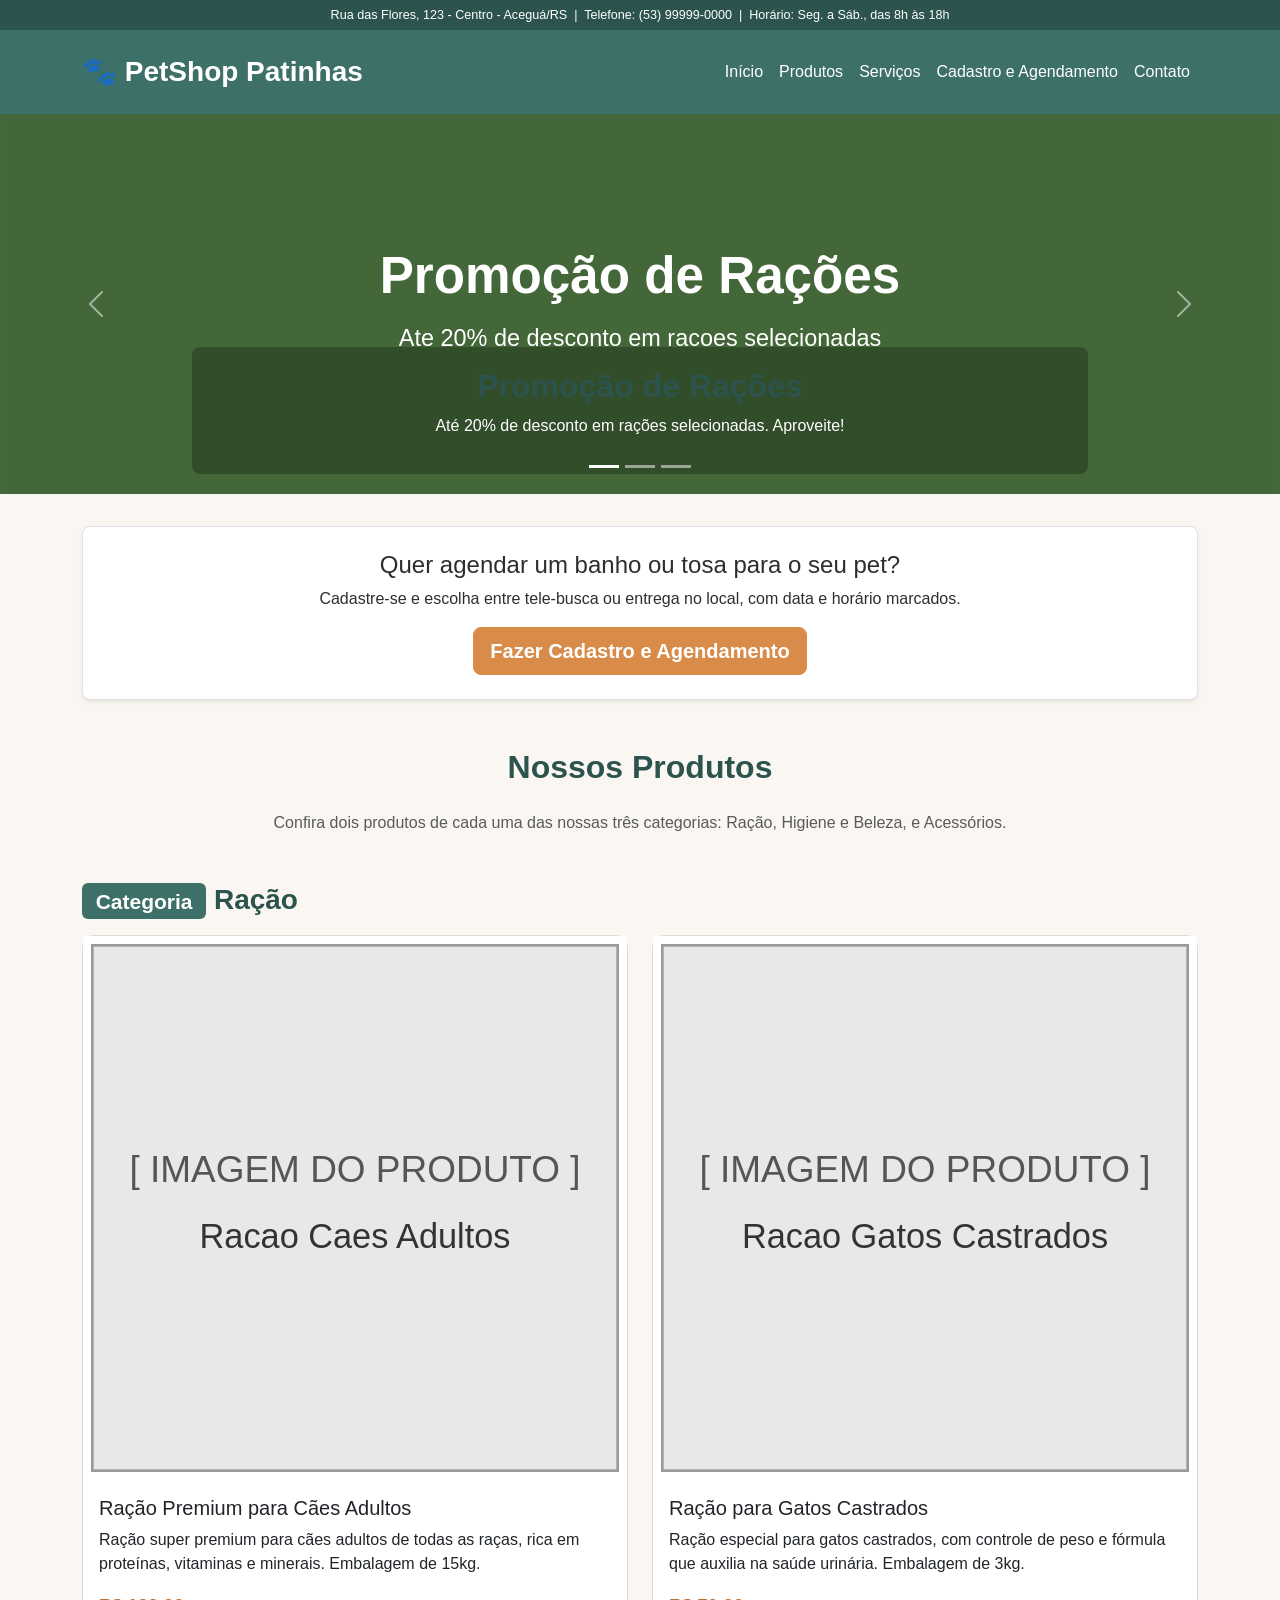
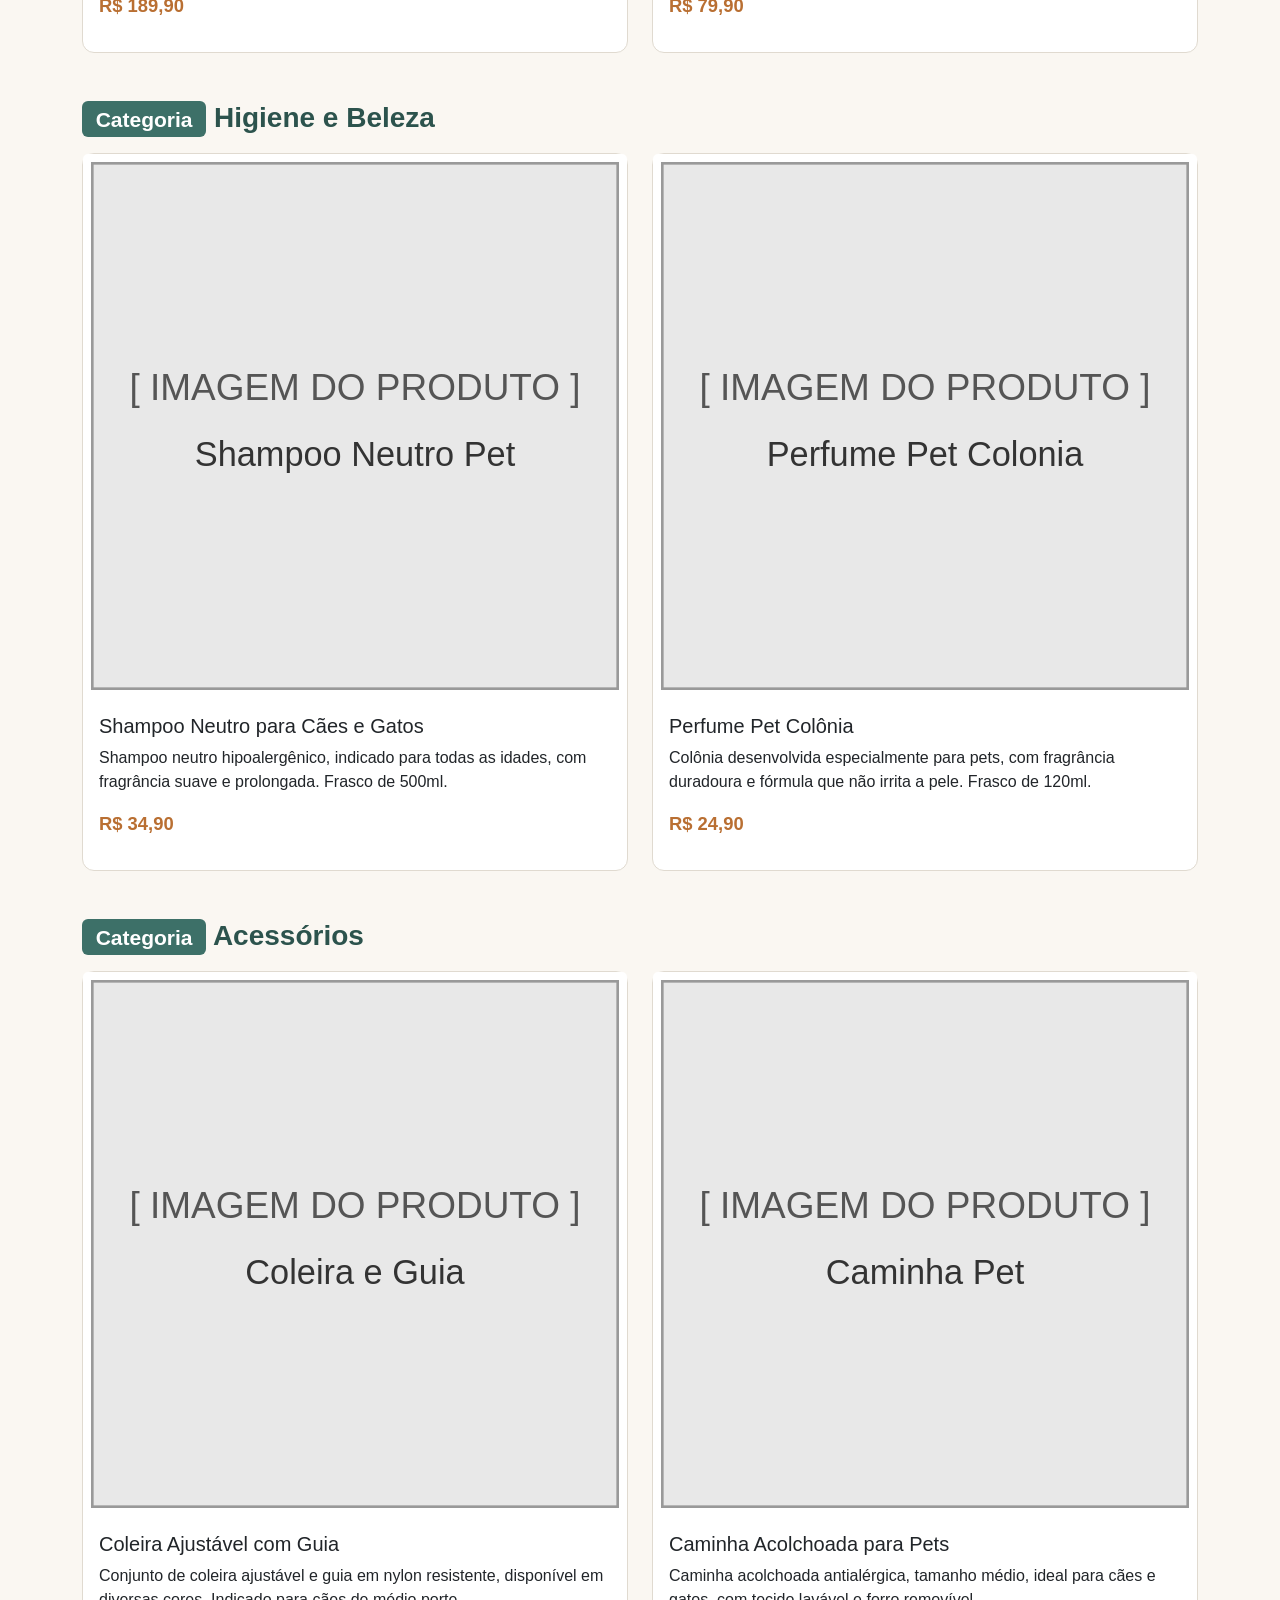
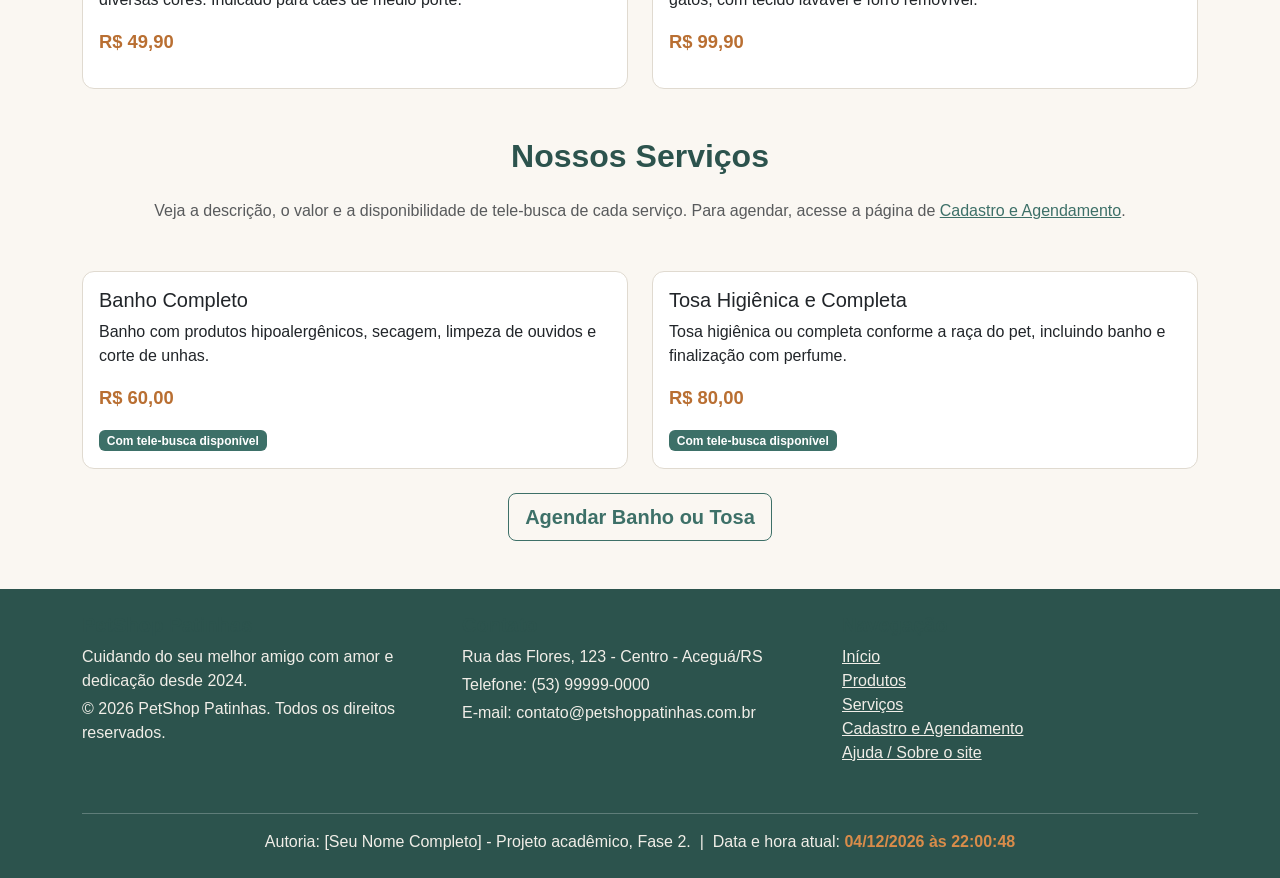
<file: index.html>
<!DOCTYPE html>
<html lang="pt-BR">
<head>
    <meta charset="UTF-8">
    <meta name="viewport" content="width=device-width, initial-scale=1.0">
    <title>PetShop Patinhas - Início</title>

    <!-- Descrição da página para mecanismos de busca e leitores de tela -->
    <meta name="description" content="PetShop Patinhas: produtos de ração, higiene e acessórios, além de serviços de banho e tosa para o seu pet.">

    <!-- Bootstrap 5 (CSS) via CDN: framework responsável pelo grid, pelo
         carrossel e pelos componentes visuais prontos (cartões, botões). -->
    <link href="https://cdnjs.cloudflare.com/ajax/libs/bootstrap/5.3.3/css/bootstrap.min.css" rel="stylesheet">

    <!-- Nosso CSS personalizado, carregado DEPOIS do Bootstrap para que
         nossas regras tenham prioridade e sobrescrevam o necessário. -->
    <link href="css/estilos.css" rel="stylesheet">
</head>
<body>

<!-- ======================================================================
     LINK DE ACESSIBILIDADE "PULAR PARA O CONTEÚDO"
     Permite que usuários de teclado/leitores de tela saltem direto para o
     conteúdo principal, sem precisar passar por todos os links do menu.
     ====================================================================== -->
<a class="visually-hidden-focusable" href="#conteudo-principal">Pular para o conteúdo principal</a>

<!-- ======================================================================
     CABEÇALHO (HEADER)
     ====================================================================== -->
<header>

    <!-- Faixa superior com informações institucionais do petshop -->
    <div class="faixa-institucional py-1 text-center">
        <small>
            Rua das Flores, 123 - Centro - Aceguá/RS &nbsp;|&nbsp;
            Telefone: (53) 99999-0000 &nbsp;|&nbsp;
            Horário: Seg. a Sáb., das 8h às 18h
        </small>
    </div>

    <!-- Menu de navegação principal, construído com o componente Navbar do
         Bootstrap. role="navigation" e aria-label reforçam a acessibilidade,
         identificando para leitores de tela qual é a função deste bloco. -->
    <nav class="navbar navbar-expand-lg navbar-petshop py-3" role="navigation" aria-label="Menu principal">
        <div class="container">
            <a class="navbar-brand fw-bold fs-3" href="index.html">🐾 PetShop Patinhas</a>

            <!-- Botão "sanduíche" que aparece em telas pequenas (celular) -->
            <button class="navbar-toggler" type="button" data-bs-toggle="collapse"
                    data-bs-target="#menuPrincipal" aria-controls="menuPrincipal"
                    aria-expanded="false" aria-label="Abrir/fechar menu de navegação">
                <span class="navbar-toggler-icon"></span>
            </button>

            <div class="collapse navbar-collapse" id="menuPrincipal">
                <ul class="navbar-nav ms-auto">
                    <li class="nav-item"><a class="nav-link" href="#conteudo-principal">Início</a></li>
                    <li class="nav-item"><a class="nav-link" href="#produtos">Produtos</a></li>
                    <li class="nav-item"><a class="nav-link" href="#servicos">Serviços</a></li>
                    <li class="nav-item"><a class="nav-link" href="agendamento.html">Cadastro e Agendamento</a></li>
                    <li class="nav-item"><a class="nav-link" href="#contato">Contato</a></li>
                </ul>
            </div>
        </div>
    </nav>
</header>


<!-- ======================================================================
     CONTEÚDO PRINCIPAL (BODY)
     ====================================================================== -->
<main id="conteudo-principal">

    <!-- ==================================================================
         CARROSSEL DE PROMOÇÕES (Bootstrap Carousel)
         Componente dinâmico exigido pela Fase 2: alterna automaticamente
         entre banners promocionais, com setas de navegação e indicadores.
         ================================================================== -->
    <div id="carrosselPromocoes" class="carousel slide" data-bs-ride="carousel" aria-label="Carrossel de promoções do petshop">

        <!-- Indicadores (bolinhas clicáveis na parte inferior do carrossel) -->
        <div class="carousel-indicators">
            <button type="button" data-bs-target="#carrosselPromocoes" data-bs-slide-to="0"
                    class="active" aria-current="true" aria-label="Slide 1: Promoção de rações"></button>
            <button type="button" data-bs-target="#carrosselPromocoes" data-bs-slide-to="1"
                    aria-label="Slide 2: Banho e tosa com tele-busca"></button>
            <button type="button" data-bs-target="#carrosselPromocoes" data-bs-slide-to="2"
                    aria-label="Slide 3: Novidades para o seu pet"></button>
        </div>

        <div class="carousel-inner">
            <div class="carousel-item active">
                <!-- alt descreve a imagem para quem usa leitor de tela (acessibilidade) -->
                <img src="images/banner-promo-racao.svg"
                     class="d-block w-100"
                     alt="Banner verde com o texto: Promoção de Rações, até 20% de desconto em rações selecionadas">
                <div class="carousel-caption d-none d-md-block">
                    <h2>Promoção de Rações</h2>
                    <p>Até 20% de desconto em rações selecionadas. Aproveite!</p>
                </div>
            </div>
            <div class="carousel-item">
                <img src="images/banner-banho-tosa.svg"
                     class="d-block w-100"
                     alt="Banner laranja com o texto: Banho e Tosa com Tele-busca, agende e não saia de casa">
                <div class="carousel-caption d-none d-md-block">
                    <h2>Banho e Tosa com Tele-busca</h2>
                    <p>Agende pelo nosso site e nós buscamos seu pet em casa.</p>
                </div>
            </div>
            <div class="carousel-item">
                <img src="images/banner-novidades.svg"
                     class="d-block w-100"
                     alt="Banner verde-escuro com o texto: Novidades para o seu Pet, confira os novos acessórios e brinquedos">
                <div class="carousel-caption d-none d-md-block">
                    <h2>Novidades para o seu Pet</h2>
                    <p>Confira os novos acessórios e brinquedos que chegaram.</p>
                </div>
            </div>
        </div>

        <!-- Setas de navegação manual (anterior/próximo) -->
        <button class="carousel-control-prev" type="button" data-bs-target="#carrosselPromocoes" data-bs-slide="prev">
            <span class="carousel-control-prev-icon" aria-hidden="true"></span>
            <span class="visually-hidden">Slide anterior</span>
        </button>
        <button class="carousel-control-next" type="button" data-bs-target="#carrosselPromocoes" data-bs-slide="next">
            <span class="carousel-control-next-icon" aria-hidden="true"></span>
            <span class="visually-hidden">Próximo slide</span>
        </button>
    </div>


    <div class="container">

        <!-- ==============================================================
             CHAMADA PARA O AGENDAMENTO
             ============================================================== -->
        <section class="text-center bg-white border rounded-3 p-4 my-4 shadow-sm">
            <h2 class="h4">Quer agendar um banho ou tosa para o seu pet?</h2>
            <p class="mb-3">Cadastre-se e escolha entre tele-busca ou entrega no local, com data e horário marcados.</p>
            <a href="agendamento.html" class="btn btn-petshop btn-lg">Fazer Cadastro e Agendamento</a>
        </section>

        <!-- ==============================================================
             SEÇÃO DE PRODUTOS
             ============================================================== -->
        <section id="produtos" class="my-5">
            <h2 class="text-center mb-4">Nossos Produtos</h2>
            <p class="text-center text-muted mb-5">
                Confira dois produtos de cada uma das nossas três categorias: Ração, Higiene e Beleza, e Acessórios.
            </p>

            <!-- ---------- Categoria 1: Ração ---------- -->
            <h3 class="mb-3"><span class="badge badge-categoria">Categoria</span> Ração</h3>
            <div class="row g-4 mb-5">

                <div class="col-12 col-md-6">
                    <div class="card cartao-produto">
                        <img src="images/racao-caes.svg" class="card-img-top"
                             alt="Pacote ilustrativo de Ração Premium para Cães Adultos, embalagem de 15 quilos">
                        <div class="card-body">
                            <h4 class="card-title h5">Ração Premium para Cães Adultos</h4>
                            <p class="card-text">Ração super premium para cães adultos de todas as raças, rica em proteínas, vitaminas e minerais. Embalagem de 15kg.</p>
                            <p class="preco-produto">R$ 189,90</p>
                        </div>
                    </div>
                </div>

                <div class="col-12 col-md-6">
                    <div class="card cartao-produto">
                        <img src="images/racao-gatos.svg" class="card-img-top"
                             alt="Pacote ilustrativo de Ração para Gatos Castrados, embalagem de 3 quilos">
                        <div class="card-body">
                            <h4 class="card-title h5">Ração para Gatos Castrados</h4>
                            <p class="card-text">Ração especial para gatos castrados, com controle de peso e fórmula que auxilia na saúde urinária. Embalagem de 3kg.</p>
                            <p class="preco-produto">R$ 79,90</p>
                        </div>
                    </div>
                </div>
            </div>

            <!-- ---------- Categoria 2: Higiene e Beleza ---------- -->
            <h3 class="mb-3"><span class="badge badge-categoria">Categoria</span> Higiene e Beleza</h3>
            <div class="row g-4 mb-5">

                <div class="col-12 col-md-6">
                    <div class="card cartao-produto">
                        <img src="images/shampoo-pet.svg" class="card-img-top"
                             alt="Frasco ilustrativo de Shampoo Neutro para Cães e Gatos, 500 mililitros">
                        <div class="card-body">
                            <h4 class="card-title h5">Shampoo Neutro para Cães e Gatos</h4>
                            <p class="card-text">Shampoo neutro hipoalergênico, indicado para todas as idades, com fragrância suave e prolongada. Frasco de 500ml.</p>
                            <p class="preco-produto">R$ 34,90</p>
                        </div>
                    </div>
                </div>

                <div class="col-12 col-md-6">
                    <div class="card cartao-produto">
                        <img src="images/perfume-pet.svg" class="card-img-top"
                             alt="Frasco ilustrativo de Perfume Pet Colônia, 120 mililitros">
                        <div class="card-body">
                            <h4 class="card-title h5">Perfume Pet Colônia</h4>
                            <p class="card-text">Colônia desenvolvida especialmente para pets, com fragrância duradoura e fórmula que não irrita a pele. Frasco de 120ml.</p>
                            <p class="preco-produto">R$ 24,90</p>
                        </div>
                    </div>
                </div>
            </div>

            <!-- ---------- Categoria 3: Acessórios ---------- -->
            <h3 class="mb-3"><span class="badge badge-categoria">Categoria</span> Acessórios</h3>
            <div class="row g-4 mb-5">

                <div class="col-12 col-md-6">
                    <div class="card cartao-produto">
                        <img src="images/coleira.svg" class="card-img-top"
                             alt="Ilustração de Coleira Ajustável com Guia em nylon">
                        <div class="card-body">
                            <h4 class="card-title h5">Coleira Ajustável com Guia</h4>
                            <p class="card-text">Conjunto de coleira ajustável e guia em nylon resistente, disponível em diversas cores. Indicado para cães de médio porte.</p>
                            <p class="preco-produto">R$ 49,90</p>
                        </div>
                    </div>
                </div>

                <div class="col-12 col-md-6">
                    <div class="card cartao-produto">
                        <img src="images/caminha-pet.svg" class="card-img-top"
                             alt="Ilustração de Caminha Acolchoada para Pets, tamanho médio">
                        <div class="card-body">
                            <h4 class="card-title h5">Caminha Acolchoada para Pets</h4>
                            <p class="card-text">Caminha acolchoada antialérgica, tamanho médio, ideal para cães e gatos, com tecido lavável e forro removível.</p>
                            <p class="preco-produto">R$ 99,90</p>
                        </div>
                    </div>
                </div>
            </div>
        </section>


        <!-- ==============================================================
             SEÇÃO DE SERVIÇOS
             ============================================================== -->
        <section id="servicos" class="my-5">
            <h2 class="text-center mb-4">Nossos Serviços</h2>
            <p class="text-center text-muted mb-5">
                Veja a descrição, o valor e a disponibilidade de tele-busca de cada serviço.
                Para agendar, acesse a página de <a href="agendamento.html">Cadastro e Agendamento</a>.
            </p>

            <div class="row g-4 mb-4">

                <div class="col-12 col-md-6">
                    <div class="card cartao-servico">
                        <div class="card-body">
                            <h4 class="card-title h5">Banho Completo</h4>
                            <p class="card-text">Banho com produtos hipoalergênicos, secagem, limpeza de ouvidos e corte de unhas.</p>
                            <p class="preco-produto">R$ 60,00</p>
                            <span class="badge badge-telebusca-sim">Com tele-busca disponível</span>
                        </div>
                    </div>
                </div>

                <div class="col-12 col-md-6">
                    <div class="card cartao-servico">
                        <div class="card-body">
                            <h4 class="card-title h5">Tosa Higiênica e Completa</h4>
                            <p class="card-text">Tosa higiênica ou completa conforme a raça do pet, incluindo banho e finalização com perfume.</p>
                            <p class="preco-produto">R$ 80,00</p>
                            <span class="badge badge-telebusca-sim">Com tele-busca disponível</span>
                        </div>
                    </div>
                </div>
            </div>

            <div class="text-center">
                <a href="agendamento.html" class="btn btn-petshop-outline btn-lg" role="button">
                    Agendar Banho ou Tosa
                </a>
            </div>
        </section>

    </div>
</main>


<!-- ======================================================================
     RODAPÉ (FOOTER)
     ====================================================================== -->
<footer class="rodape-petshop py-4 mt-5" id="contato">
    <div class="container">
        <div class="row">

            <div class="col-12 col-md-4 mb-3">
                <h5>PetShop Patinhas</h5>
                <p class="mb-1">Cuidando do seu melhor amigo com amor e dedicação desde 2024.</p>
                <p class="mb-0">&copy; 2026 PetShop Patinhas. Todos os direitos reservados.</p>
            </div>

            <div class="col-12 col-md-4 mb-3">
                <h5>Contato</h5>
                <p class="mb-1">Rua das Flores, 123 - Centro - Aceguá/RS</p>
                <p class="mb-1">Telefone: (53) 99999-0000</p>
                <p class="mb-1">E-mail: contato@petshoppatinhas.com.br</p>
            </div>

            <div class="col-12 col-md-4 mb-3">
                <h5>Navegação</h5>
                <ul class="list-unstyled">
                    <li><a href="index.html">Início</a></li>
                    <li><a href="#produtos">Produtos</a></li>
                    <li><a href="#servicos">Serviços</a></li>
                    <li><a href="agendamento.html">Cadastro e Agendamento</a></li>
                    <li><a href="ajuda.html">Ajuda / Sobre o site</a></li>
                </ul>
            </div>
        </div>

        <hr class="border-light">

        <!-- Relógio/data atual, atualizado em tempo real via JavaScript
             (função temporal exigida pela Fase 2). -->
        <p class="text-center mb-0">
            Autoria: [Seu Nome Completo] - Projeto acadêmico, Fase 2. &nbsp;|&nbsp;
            Data e hora atual: <span id="relogioAtual" aria-live="polite">--/--/---- --:--:--</span>
        </p>
    </div>
</footer>


<!-- Botão flutuante "Voltar ao topo" (interatividade em JavaScript) -->
<button id="botaoVoltarTopo" class="btn btn-petshop position-fixed bottom-0 end-0 m-4"
        style="display:none; z-index:1000;" aria-label="Voltar ao topo da página">
    ↑ Topo
</button>


<!-- Bootstrap 5 (JS) via CDN: necessário para o carrossel e o menu colapsável funcionarem -->
<script src="https://cdnjs.cloudflare.com/ajax/libs/bootstrap/5.3.3/js/bootstrap.bundle.min.js"></script>

<!-- Nosso JavaScript personalizado (relógio, botão de topo, etc.) -->
<script src="js/script.js"></script>

</body>
</html>
</file>
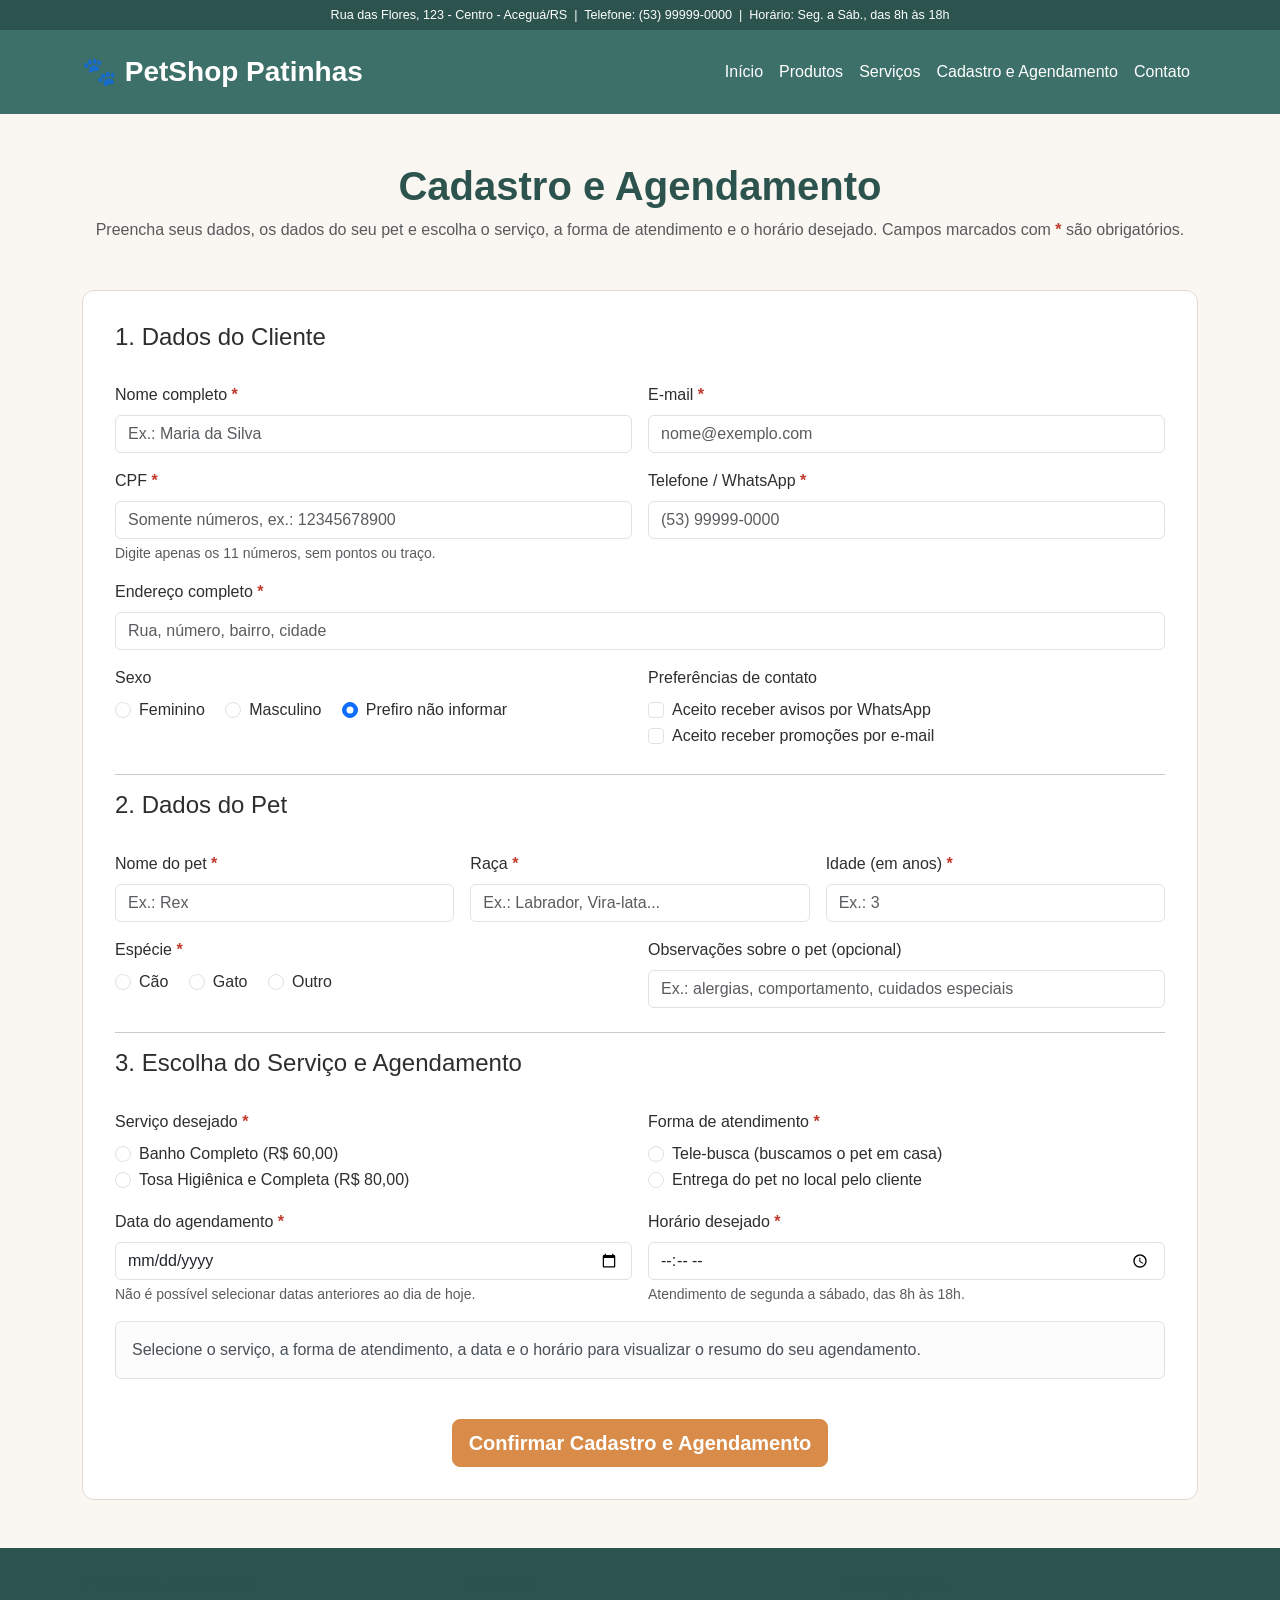
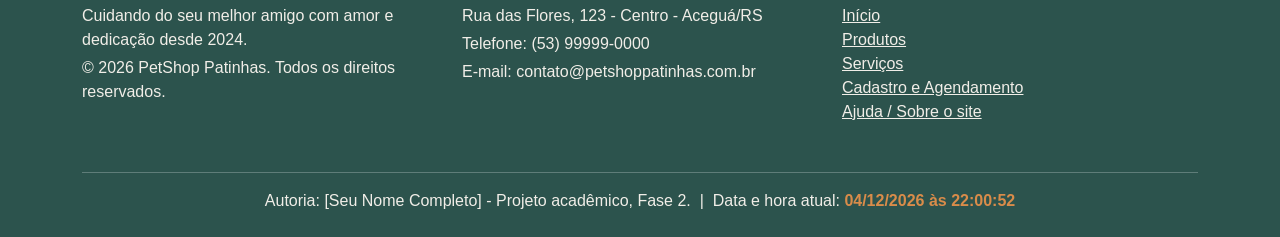
<file: agendamento.html>
<!DOCTYPE html>
<html lang="pt-BR">
<head>
    <meta charset="UTF-8">
    <meta name="viewport" content="width=device-width, initial-scale=1.0">
    <title>PetShop Patinhas - Cadastro e Agendamento</title>
    <meta name="description" content="Cadastre-se e agende um banho ou tosa para o seu pet, com tele-busca ou entrega no local.">

    <link href="https://cdnjs.cloudflare.com/ajax/libs/bootstrap/5.3.3/css/bootstrap.min.css" rel="stylesheet">
    <link href="css/estilos.css" rel="stylesheet">
</head>
<body>

<a class="visually-hidden-focusable" href="#conteudo-principal">Pular para o conteúdo principal</a>

<!-- ======================================================================
     CABEÇALHO (HEADER) - igual ao da página inicial, para manter
     consistência de navegação em todas as páginas do site.
     ====================================================================== -->
<header>
    <div class="faixa-institucional py-1 text-center">
        <small>
            Rua das Flores, 123 - Centro - Aceguá/RS &nbsp;|&nbsp;
            Telefone: (53) 99999-0000 &nbsp;|&nbsp;
            Horário: Seg. a Sáb., das 8h às 18h
        </small>
    </div>

    <nav class="navbar navbar-expand-lg navbar-petshop py-3" role="navigation" aria-label="Menu principal">
        <div class="container">
            <a class="navbar-brand fw-bold fs-3" href="index.html">🐾 PetShop Patinhas</a>

            <button class="navbar-toggler" type="button" data-bs-toggle="collapse"
                    data-bs-target="#menuPrincipal" aria-controls="menuPrincipal"
                    aria-expanded="false" aria-label="Abrir/fechar menu de navegação">
                <span class="navbar-toggler-icon"></span>
            </button>

            <div class="collapse navbar-collapse" id="menuPrincipal">
                <ul class="navbar-nav ms-auto">
                    <li class="nav-item"><a class="nav-link" href="index.html">Início</a></li>
                    <li class="nav-item"><a class="nav-link" href="index.html#produtos">Produtos</a></li>
                    <li class="nav-item"><a class="nav-link" href="index.html#servicos">Serviços</a></li>
                    <li class="nav-item"><a class="nav-link active" aria-current="page" href="agendamento.html">Cadastro e Agendamento</a></li>
                    <li class="nav-item"><a class="nav-link" href="index.html#contato">Contato</a></li>
                </ul>
            </div>
        </div>
    </nav>
</header>


<!-- ======================================================================
     CONTEÚDO PRINCIPAL
     ====================================================================== -->
<main id="conteudo-principal" class="container my-5">

    <h1 class="text-center mb-2">Cadastro e Agendamento</h1>
    <p class="text-center text-muted mb-5">
        Preencha seus dados, os dados do seu pet e escolha o serviço, a forma de atendimento e o horário desejado.
        Campos marcados com <span class="campo-obrigatorio">*</span> são obrigatórios.
    </p>

    <form id="formularioCadastro" class="cartao-formulario" novalidate>

        <!-- ==================================================================
             BLOCO 1: DADOS DO CLIENTE
             ================================================================== -->
        <fieldset class="mb-4">
            <legend class="h4 mb-3">1. Dados do Cliente</legend>

            <div class="row g-3">

                <!-- Campo de texto simples, obrigatório -->
                <div class="col-12 col-md-6">
                    <label for="nomeCliente" class="form-label">Nome completo <span class="campo-obrigatorio">*</span></label>
                    <input type="text" class="form-control" id="nomeCliente" name="nomeCliente"
                           placeholder="Ex.: Maria da Silva" required>
                </div>

                <!-- Campo type="email", com validação automática de formato -->
                <div class="col-12 col-md-6">
                    <label for="emailCliente" class="form-label">E-mail <span class="campo-obrigatorio">*</span></label>
                    <input type="email" class="form-control" id="emailCliente" name="emailCliente"
                           placeholder="nome@exemplo.com" required>
                </div>

                <!-- Campo com "pattern": exige exatamente 11 dígitos numéricos (CPF sem pontuação) -->
                <div class="col-12 col-md-6">
                    <label for="cpfCliente" class="form-label">CPF <span class="campo-obrigatorio">*</span></label>
                    <input type="text" class="form-control" id="cpfCliente" name="cpfCliente"
                           placeholder="Somente números, ex.: 12345678900"
                           pattern="[0-9]{11}" maxlength="11" inputmode="numeric"
                           title="Digite os 11 números do CPF, sem pontos ou traço" required>
                    <div class="form-text">Digite apenas os 11 números, sem pontos ou traço.</div>
                </div>

                <!-- Campo de telefone com type="tel" -->
                <div class="col-12 col-md-6">
                    <label for="telefoneCliente" class="form-label">Telefone / WhatsApp <span class="campo-obrigatorio">*</span></label>
                    <input type="tel" class="form-control" id="telefoneCliente" name="telefoneCliente"
                           placeholder="(53) 99999-0000" required>
                </div>

                <!-- Campo de endereço, ocupando a linha inteira -->
                <div class="col-12">
                    <label for="enderecoCliente" class="form-label">Endereço completo <span class="campo-obrigatorio">*</span></label>
                    <input type="text" class="form-control" id="enderecoCliente" name="enderecoCliente"
                           placeholder="Rua, número, bairro, cidade" required>
                </div>

                <!-- Sexo: grupo de radio buttons -->
                <div class="col-12 col-md-6">
                    <span class="form-label d-block">Sexo</span>

                    <div class="form-check form-check-inline">
                        <input class="form-check-input" type="radio" name="sexoCliente" id="sexoFeminino" value="Feminino">
                        <label class="form-check-label" for="sexoFeminino">Feminino</label>
                    </div>

                    <div class="form-check form-check-inline">
                        <input class="form-check-input" type="radio" name="sexoCliente" id="sexoMasculino" value="Masculino">
                        <label class="form-check-label" for="sexoMasculino">Masculino</label>
                    </div>

                    <div class="form-check form-check-inline">
                        <input class="form-check-input" type="radio" name="sexoCliente" id="sexoNaoInformar" value="Prefiro não informar" checked>
                        <label class="form-check-label" for="sexoNaoInformar">Prefiro não informar</label>
                    </div>
                </div>

                <!-- Checkbox de aceite de comunicação (campo opcional) -->
                <div class="col-12 col-md-6">
                    <span class="form-label d-block">Preferências de contato</span>
                    <div class="form-check">
                        <input class="form-check-input" type="checkbox" id="aceitaWhatsapp" name="aceitaWhatsapp" value="sim">
                        <label class="form-check-label" for="aceitaWhatsapp">Aceito receber avisos por WhatsApp</label>
                    </div>
                    <div class="form-check">
                        <input class="form-check-input" type="checkbox" id="aceitaEmailPromo" name="aceitaEmailPromo" value="sim">
                        <label class="form-check-label" for="aceitaEmailPromo">Aceito receber promoções por e-mail</label>
                    </div>
                </div>

            </div>
        </fieldset>

        <hr>

        <!-- ==================================================================
             BLOCO 2: DADOS DO PET
             ================================================================== -->
        <fieldset class="mb-4">
            <legend class="h4 mb-3">2. Dados do Pet</legend>

            <div class="row g-3">

                <div class="col-12 col-md-4">
                    <label for="nomePet" class="form-label">Nome do pet <span class="campo-obrigatorio">*</span></label>
                    <input type="text" class="form-control" id="nomePet" name="nomePet"
                           placeholder="Ex.: Rex" required>
                </div>

                <div class="col-12 col-md-4">
                    <label for="racaPet" class="form-label">Raça <span class="campo-obrigatorio">*</span></label>
                    <input type="text" class="form-control" id="racaPet" name="racaPet"
                           placeholder="Ex.: Labrador, Vira-lata..." required>
                </div>

                <!-- Campo type="number", com valor mínimo e máximo definidos -->
                <div class="col-12 col-md-4">
                    <label for="idadePet" class="form-label">Idade (em anos) <span class="campo-obrigatorio">*</span></label>
                    <input type="number" class="form-control" id="idadePet" name="idadePet"
                           min="0" max="30" step="1" placeholder="Ex.: 3" required>
                </div>

                <!-- Espécie: outro grupo de radio buttons -->
                <div class="col-12 col-md-6">
                    <span class="form-label d-block">Espécie <span class="campo-obrigatorio">*</span></span>

                    <div class="form-check form-check-inline">
                        <input class="form-check-input" type="radio" name="especiePet" id="especieCao" value="Cão" required>
                        <label class="form-check-label" for="especieCao">Cão</label>
                    </div>

                    <div class="form-check form-check-inline">
                        <input class="form-check-input" type="radio" name="especiePet" id="especieGato" value="Gato">
                        <label class="form-check-label" for="especieGato">Gato</label>
                    </div>

                    <div class="form-check form-check-inline">
                        <input class="form-check-input" type="radio" name="especiePet" id="especieOutro" value="Outro">
                        <label class="form-check-label" for="especieOutro">Outro</label>
                    </div>
                </div>

                <!-- Observações: campo de texto longo (opcional) -->
                <div class="col-12 col-md-6">
                    <label for="observacoesPet" class="form-label">Observações sobre o pet (opcional)</label>
                    <input type="text" class="form-control" id="observacoesPet" name="observacoesPet"
                           placeholder="Ex.: alergias, comportamento, cuidados especiais">
                </div>

            </div>
        </fieldset>

        <hr>

        <!-- ==================================================================
             BLOCO 3: ESCOLHA DO SERVIÇO E AGENDAMENTO
             ================================================================== -->
        <fieldset class="mb-4" id="formularioAgendamento">
            <legend class="h4 mb-3">3. Escolha do Serviço e Agendamento</legend>

            <div class="row g-3">

                <!-- Serviço: radio buttons -->
                <div class="col-12 col-md-6">
                    <span class="form-label d-block">Serviço desejado <span class="campo-obrigatorio">*</span></span>

                    <div class="form-check">
                        <input class="form-check-input" type="radio" name="servico" id="servicoBanho" value="Banho Completo" required>
                        <label class="form-check-label" for="servicoBanho">Banho Completo (R$ 60,00)</label>
                    </div>

                    <div class="form-check">
                        <input class="form-check-input" type="radio" name="servico" id="servicoTosa" value="Tosa Higiênica e Completa">
                        <label class="form-check-label" for="servicoTosa">Tosa Higiênica e Completa (R$ 80,00)</label>
                    </div>
                </div>

                <!-- Forma de atendimento: radio buttons -->
                <div class="col-12 col-md-6">
                    <span class="form-label d-block">Forma de atendimento <span class="campo-obrigatorio">*</span></span>

                    <div class="form-check">
                        <input class="form-check-input" type="radio" name="formaAtendimento" id="formaTelebusca" value="tele-busca (buscamos seu pet em casa)" required>
                        <label class="form-check-label" for="formaTelebusca">Tele-busca (buscamos o pet em casa)</label>
                    </div>

                    <div class="form-check">
                        <input class="form-check-input" type="radio" name="formaAtendimento" id="formaLocal" value="entrega no local pelo cliente">
                        <label class="form-check-label" for="formaLocal">Entrega do pet no local pelo cliente</label>
                    </div>
                </div>

                <!-- Calendário: input type="date", com data mínima definida via JavaScript -->
                <div class="col-12 col-md-6">
                    <label for="dataAgendamento" class="form-label">Data do agendamento <span class="campo-obrigatorio">*</span></label>
                    <input type="date" class="form-control" id="dataAgendamento" name="dataAgendamento" required>
                    <div class="form-text">Não é possível selecionar datas anteriores ao dia de hoje.</div>
                </div>

                <!-- Horário: input type="time" -->
                <div class="col-12 col-md-6">
                    <label for="horaAgendamento" class="form-label">Horário desejado <span class="campo-obrigatorio">*</span></label>
                    <input type="time" class="form-control" id="horaAgendamento" name="horaAgendamento"
                           min="08:00" max="18:00" required>
                    <div class="form-text">Atendimento de segunda a sábado, das 8h às 18h.</div>
                </div>

                <!-- Resumo dinâmico, preenchido e atualizado via JavaScript -->
                <div class="col-12">
                    <div class="alert alert-light border" id="resumoAgendamento" role="status" aria-live="polite">
                        Selecione o serviço, a forma de atendimento, a data e o horário para visualizar o resumo do seu agendamento.
                    </div>
                </div>

            </div>
        </fieldset>

        <!-- Botão de envio do formulário -->
        <div class="text-center">
            <button type="submit" class="btn btn-petshop btn-lg">Confirmar Cadastro e Agendamento</button>
        </div>

        <!-- Mensagem de confirmação, exibida via JavaScript após o envio
             (fica escondida por padrão; ver regra #mensagemConfirmacao no CSS) -->
        <div class="alert alert-success mt-4" id="mensagemConfirmacao" role="alert"></div>

    </form>

</main>


<!-- ======================================================================
     RODAPÉ (FOOTER)
     ====================================================================== -->
<footer class="rodape-petshop py-4 mt-5">
    <div class="container">
        <div class="row">

            <div class="col-12 col-md-4 mb-3">
                <h5>PetShop Patinhas</h5>
                <p class="mb-1">Cuidando do seu melhor amigo com amor e dedicação desde 2024.</p>
                <p class="mb-0">&copy; 2026 PetShop Patinhas. Todos os direitos reservados.</p>
            </div>

            <div class="col-12 col-md-4 mb-3">
                <h5>Contato</h5>
                <p class="mb-1">Rua das Flores, 123 - Centro - Aceguá/RS</p>
                <p class="mb-1">Telefone: (53) 99999-0000</p>
                <p class="mb-1">E-mail: contato@petshoppatinhas.com.br</p>
            </div>

            <div class="col-12 col-md-4 mb-3">
                <h5>Navegação</h5>
                <ul class="list-unstyled">
                    <li><a href="index.html">Início</a></li>
                    <li><a href="index.html#produtos">Produtos</a></li>
                    <li><a href="index.html#servicos">Serviços</a></li>
                    <li><a href="agendamento.html">Cadastro e Agendamento</a></li>
                    <li><a href="ajuda.html">Ajuda / Sobre o site</a></li>
                </ul>
            </div>
        </div>

        <hr class="border-light">

        <p class="text-center mb-0">
            Autoria: [Seu Nome Completo] - Projeto acadêmico, Fase 2. &nbsp;|&nbsp;
            Data e hora atual: <span id="relogioAtual" aria-live="polite">--/--/---- --:--:--</span>
        </p>
    </div>
</footer>

<button id="botaoVoltarTopo" class="btn btn-petshop position-fixed bottom-0 end-0 m-4"
        style="display:none; z-index:1000;" aria-label="Voltar ao topo da página">
    ↑ Topo
</button>

<script src="https://cdnjs.cloudflare.com/ajax/libs/bootstrap/5.3.3/js/bootstrap.bundle.min.js"></script>
<script src="js/script.js"></script>

</body>
</html>
</file>
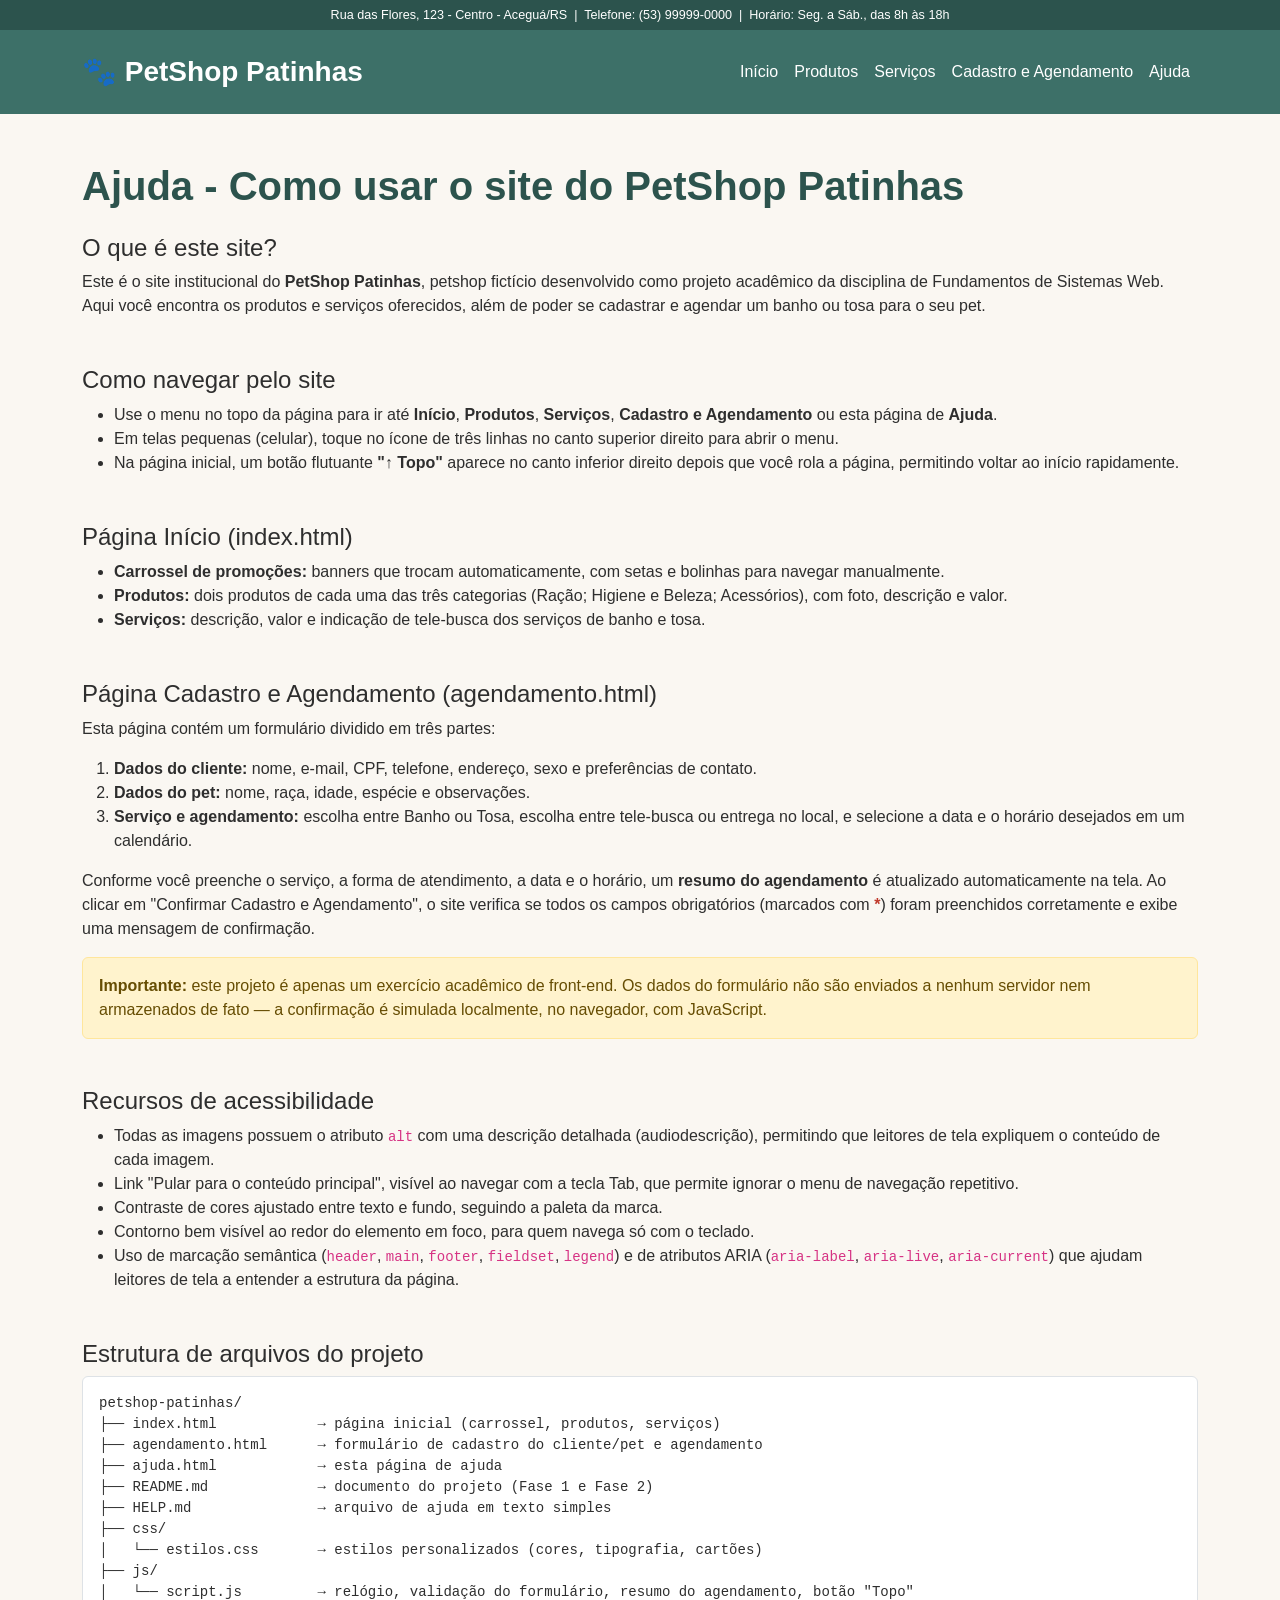
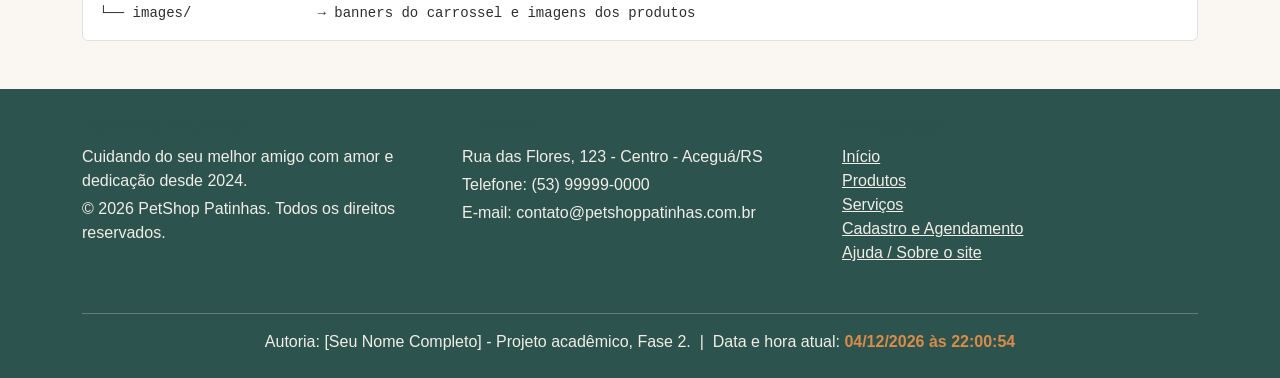
<file: ajuda.html>
<!DOCTYPE html>
<html lang="pt-BR">
<head>
    <meta charset="UTF-8">
    <meta name="viewport" content="width=device-width, initial-scale=1.0">
    <title>PetShop Patinhas - Ajuda</title>
    <meta name="description" content="Página de ajuda explicando as funcionalidades do site do PetShop Patinhas.">

    <link href="https://cdnjs.cloudflare.com/ajax/libs/bootstrap/5.3.3/css/bootstrap.min.css" rel="stylesheet">
    <link href="css/estilos.css" rel="stylesheet">
</head>
<body>

<a class="visually-hidden-focusable" href="#conteudo-principal">Pular para o conteúdo principal</a>

<header>
    <div class="faixa-institucional py-1 text-center">
        <small>
            Rua das Flores, 123 - Centro - Aceguá/RS &nbsp;|&nbsp;
            Telefone: (53) 99999-0000 &nbsp;|&nbsp;
            Horário: Seg. a Sáb., das 8h às 18h
        </small>
    </div>

    <nav class="navbar navbar-expand-lg navbar-petshop py-3" role="navigation" aria-label="Menu principal">
        <div class="container">
            <a class="navbar-brand fw-bold fs-3" href="index.html">🐾 PetShop Patinhas</a>

            <button class="navbar-toggler" type="button" data-bs-toggle="collapse"
                    data-bs-target="#menuPrincipal" aria-controls="menuPrincipal"
                    aria-expanded="false" aria-label="Abrir/fechar menu de navegação">
                <span class="navbar-toggler-icon"></span>
            </button>

            <div class="collapse navbar-collapse" id="menuPrincipal">
                <ul class="navbar-nav ms-auto">
                    <li class="nav-item"><a class="nav-link" href="index.html">Início</a></li>
                    <li class="nav-item"><a class="nav-link" href="index.html#produtos">Produtos</a></li>
                    <li class="nav-item"><a class="nav-link" href="index.html#servicos">Serviços</a></li>
                    <li class="nav-item"><a class="nav-link" href="agendamento.html">Cadastro e Agendamento</a></li>
                    <li class="nav-item"><a class="nav-link active" aria-current="page" href="ajuda.html">Ajuda</a></li>
                </ul>
            </div>
        </div>
    </nav>
</header>


<main id="conteudo-principal" class="container my-5">

    <h1 class="mb-4">Ajuda - Como usar o site do PetShop Patinhas</h1>

    <section class="mb-5">
        <h2 class="h4">O que é este site?</h2>
        <p>
            Este é o site institucional do <strong>PetShop Patinhas</strong>, petshop fictício desenvolvido como
            projeto acadêmico da disciplina de Fundamentos de Sistemas Web. Aqui você encontra os produtos
            e serviços oferecidos, além de poder se cadastrar e agendar um banho ou tosa para o seu pet.
        </p>
    </section>

    <section class="mb-5">
        <h2 class="h4">Como navegar pelo site</h2>
        <ul>
            <li>Use o menu no topo da página para ir até <strong>Início</strong>, <strong>Produtos</strong>, <strong>Serviços</strong>, <strong>Cadastro e Agendamento</strong> ou esta página de <strong>Ajuda</strong>.</li>
            <li>Em telas pequenas (celular), toque no ícone de três linhas no canto superior direito para abrir o menu.</li>
            <li>Na página inicial, um botão flutuante <strong>"↑ Topo"</strong> aparece no canto inferior direito depois que você rola a página, permitindo voltar ao início rapidamente.</li>
        </ul>
    </section>

    <section class="mb-5">
        <h2 class="h4">Página Início (index.html)</h2>
        <ul>
            <li><strong>Carrossel de promoções:</strong> banners que trocam automaticamente, com setas e bolinhas para navegar manualmente.</li>
            <li><strong>Produtos:</strong> dois produtos de cada uma das três categorias (Ração; Higiene e Beleza; Acessórios), com foto, descrição e valor.</li>
            <li><strong>Serviços:</strong> descrição, valor e indicação de tele-busca dos serviços de banho e tosa.</li>
        </ul>
    </section>

    <section class="mb-5">
        <h2 class="h4">Página Cadastro e Agendamento (agendamento.html)</h2>
        <p>Esta página contém um formulário dividido em três partes:</p>
        <ol>
            <li><strong>Dados do cliente:</strong> nome, e-mail, CPF, telefone, endereço, sexo e preferências de contato.</li>
            <li><strong>Dados do pet:</strong> nome, raça, idade, espécie e observações.</li>
            <li><strong>Serviço e agendamento:</strong> escolha entre Banho ou Tosa, escolha entre tele-busca ou entrega no local, e selecione a data e o horário desejados em um calendário.</li>
        </ol>
        <p>
            Conforme você preenche o serviço, a forma de atendimento, a data e o horário, um <strong>resumo do agendamento</strong>
            é atualizado automaticamente na tela. Ao clicar em "Confirmar Cadastro e Agendamento", o site verifica se todos
            os campos obrigatórios (marcados com <span class="campo-obrigatorio">*</span>) foram preenchidos corretamente
            e exibe uma mensagem de confirmação.
        </p>
        <div class="alert alert-warning">
            <strong>Importante:</strong> este projeto é apenas um exercício acadêmico de front-end. Os dados do formulário
            não são enviados a nenhum servidor nem armazenados de fato — a confirmação é simulada localmente, no navegador, com JavaScript.
        </div>
    </section>

    <section class="mb-5">
        <h2 class="h4">Recursos de acessibilidade</h2>
        <ul>
            <li>Todas as imagens possuem o atributo <code>alt</code> com uma descrição detalhada (audiodescrição), permitindo que leitores de tela expliquem o conteúdo de cada imagem.</li>
            <li>Link "Pular para o conteúdo principal", visível ao navegar com a tecla Tab, que permite ignorar o menu de navegação repetitivo.</li>
            <li>Contraste de cores ajustado entre texto e fundo, seguindo a paleta da marca.</li>
            <li>Contorno bem visível ao redor do elemento em foco, para quem navega só com o teclado.</li>
            <li>Uso de marcação semântica (<code>header</code>, <code>main</code>, <code>footer</code>, <code>fieldset</code>, <code>legend</code>) e de atributos ARIA (<code>aria-label</code>, <code>aria-live</code>, <code>aria-current</code>) que ajudam leitores de tela a entender a estrutura da página.</li>
        </ul>
    </section>

    <section class="mb-5">
        <h2 class="h4">Estrutura de arquivos do projeto</h2>
        <pre class="bg-white border rounded p-3"><code>petshop-patinhas/
├── index.html            → página inicial (carrossel, produtos, serviços)
├── agendamento.html      → formulário de cadastro do cliente/pet e agendamento
├── ajuda.html            → esta página de ajuda
├── README.md             → documento do projeto (Fase 1 e Fase 2)
├── HELP.md               → arquivo de ajuda em texto simples
├── css/
│   └── estilos.css       → estilos personalizados (cores, tipografia, cartões)
├── js/
│   └── script.js         → relógio, validação do formulário, resumo do agendamento, botão "Topo"
└── images/               → banners do carrossel e imagens dos produtos</code></pre>
    </section>

</main>


<footer class="rodape-petshop py-4 mt-5">
    <div class="container">
        <div class="row">
            <div class="col-12 col-md-4 mb-3">
                <h5>PetShop Patinhas</h5>
                <p class="mb-1">Cuidando do seu melhor amigo com amor e dedicação desde 2024.</p>
                <p class="mb-0">&copy; 2026 PetShop Patinhas. Todos os direitos reservados.</p>
            </div>

            <div class="col-12 col-md-4 mb-3">
                <h5>Contato</h5>
                <p class="mb-1">Rua das Flores, 123 - Centro - Aceguá/RS</p>
                <p class="mb-1">Telefone: (53) 99999-0000</p>
                <p class="mb-1">E-mail: contato@petshoppatinhas.com.br</p>
            </div>

            <div class="col-12 col-md-4 mb-3">
                <h5>Navegação</h5>
                <ul class="list-unstyled">
                    <li><a href="index.html">Início</a></li>
                    <li><a href="index.html#produtos">Produtos</a></li>
                    <li><a href="index.html#servicos">Serviços</a></li>
                    <li><a href="agendamento.html">Cadastro e Agendamento</a></li>
                    <li><a href="ajuda.html">Ajuda / Sobre o site</a></li>
                </ul>
            </div>
        </div>

        <hr class="border-light">

        <p class="text-center mb-0">
            Autoria: [Seu Nome Completo] - Projeto acadêmico, Fase 2. &nbsp;|&nbsp;
            Data e hora atual: <span id="relogioAtual" aria-live="polite">--/--/---- --:--:--</span>
        </p>
    </div>
</footer>

<button id="botaoVoltarTopo" class="btn btn-petshop position-fixed bottom-0 end-0 m-4"
        style="display:none; z-index:1000;" aria-label="Voltar ao topo da página">
    ↑ Topo
</button>

<script src="https://cdnjs.cloudflare.com/ajax/libs/bootstrap/5.3.3/js/bootstrap.bundle.min.js"></script>
<script src="js/script.js"></script>

</body>
</html>
</file>
<file: css/estilos.css>
/* ==========================================================================
   PetShop Patinhas - estilos.css
   Fase 2 - Fundamentos de Sistemas Web

   Este arquivo contém os estilos personalizados do site, usados em conjunto
   com o framework Bootstrap 5 (carregado via CDN no <head> de cada página).
   O Bootstrap cuida do grid, do carrossel e dos componentes prontos (botões,
   cartões, formulários); aqui ajustamos cores, tipografia e pequenos
   detalhes para dar identidade visual ao petshop.
   ========================================================================== */

/* --------------------------------------------------------------------------
   1. Variáveis de cor (paleta da marca)
   Definir as cores como variáveis CSS facilita reaproveitá-las em várias
   regras e trocar a paleta inteira alterando só este bloco.
   -------------------------------------------------------------------------- */
:root {
  --cor-primaria: #3D7068;      /* verde petróleo - cor principal da marca */
  --cor-primaria-escura: #2C534D; /* verde mais escuro, usado em hover */
  --cor-secundaria: #D98C4A;    /* terracota - usada em destaques e botões de ação */
  --cor-secundaria-escura: #B96F32;
  --cor-fundo-claro: #FAF7F2;   /* fundo levemente amadeirado, mais aconchegante que branco puro */
  --cor-texto: #2E2E2E;
  --cor-borda: #E0DAD0;
}

/* --------------------------------------------------------------------------
   2. Reset leve e tipografia geral
   -------------------------------------------------------------------------- */
body {
  background-color: var(--cor-fundo-claro);
  color: var(--cor-texto);
  font-family: "Segoe UI", Arial, Helvetica, sans-serif;
  scroll-behavior: smooth; /* rolagem suave ao clicar em links de âncora do menu */
}

h1, h2, h3, h4, h5 {
  font-family: "Segoe UI", Arial, Helvetica, sans-serif;
  font-weight: 700;
  color: var(--cor-primaria-escura);
}

/* Links do corpo do texto usam a cor secundária no hover, reforçando a marca */
a {
  color: var(--cor-primaria);
}
a:hover {
  color: var(--cor-secundaria);
}

/* --------------------------------------------------------------------------
   3. Cabeçalho (header) e barra de navegação
   -------------------------------------------------------------------------- */
.navbar-petshop {
  background-color: var(--cor-primaria);
}

.navbar-petshop .navbar-brand,
.navbar-petshop .nav-link {
  color: #FFFFFF !important;
}

.navbar-petshop .nav-link:hover,
.navbar-petshop .nav-link:focus {
  color: var(--cor-secundaria) !important;
  text-decoration: underline;
}

/* Faixa de informações institucionais acima do menu (endereço, telefone) */
.faixa-institucional {
  background-color: var(--cor-primaria-escura);
  color: #FFFFFF;
  font-size: 0.9rem;
}

/* --------------------------------------------------------------------------
   4. Carrossel (Bootstrap Carousel)
   Apenas pequenos ajustes visuais por cima do componente padrão do Bootstrap.
   -------------------------------------------------------------------------- */
#carrosselPromocoes {
  margin-bottom: 2rem;
}

#carrosselPromocoes img {
  width: 100%;
  height: 380px;
  object-fit: cover; /* garante que a imagem preencha a área sem distorcer */
}

#carrosselPromocoes .carousel-caption {
  background-color: rgba(0, 0, 0, 0.25);
  border-radius: 0.5rem;
}

/* --------------------------------------------------------------------------
   5. Cartões de produtos e serviços
   -------------------------------------------------------------------------- */
.cartao-produto,
.cartao-servico {
  border: 1px solid var(--cor-borda);
  border-radius: 0.75rem;
  transition: transform 0.2s ease-in-out, box-shadow 0.2s ease-in-out;
  height: 100%;
}

/* Efeito sutil ao passar o mouse, dando sensação de "interatividade" ao card */
.cartao-produto:hover,
.cartao-servico:hover {
  transform: translateY(-4px);
  box-shadow: 0 0.5rem 1rem rgba(0, 0, 0, 0.12);
}

.cartao-produto img {
  background-color: #FFFFFF;
  padding: 0.5rem;
}

.preco-produto {
  color: var(--cor-secundaria-escura);
  font-weight: 700;
  font-size: 1.15rem;
}

.badge-categoria {
  background-color: var(--cor-primaria) !important;
}

.badge-telebusca-sim {
  background-color: var(--cor-primaria) !important;
}

.badge-telebusca-nao {
  background-color: #9A9A9A !important;
}

/* --------------------------------------------------------------------------
   6. Botões personalizados
   -------------------------------------------------------------------------- */
.btn-petshop {
  background-color: var(--cor-secundaria);
  border-color: var(--cor-secundaria);
  color: #FFFFFF;
  font-weight: 600;
}

.btn-petshop:hover,
.btn-petshop:focus {
  background-color: var(--cor-secundaria-escura);
  border-color: var(--cor-secundaria-escura);
  color: #FFFFFF;
}

.btn-petshop-outline {
  border-color: var(--cor-primaria);
  color: var(--cor-primaria);
  font-weight: 600;
}

.btn-petshop-outline:hover {
  background-color: var(--cor-primaria);
  color: #FFFFFF;
}

/* --------------------------------------------------------------------------
   7. Formulário de cadastro e agendamento
   -------------------------------------------------------------------------- */
.cartao-formulario {
  background-color: #FFFFFF;
  border: 1px solid var(--cor-borda);
  border-radius: 0.75rem;
  padding: 2rem;
}

/* Destaca em vermelho o asterisco de campo obrigatório, sem depender de JS */
.campo-obrigatorio {
  color: #C0392B;
  font-weight: bold;
}

/* Mensagem de confirmação exibida via JavaScript após o envio do formulário */
#mensagemConfirmacao {
  display: none; /* fica oculta até o JavaScript alterar para "block" */
}

/* --------------------------------------------------------------------------
   8. Relógio / data exibidos no rodapé (função temporal em JavaScript)
   -------------------------------------------------------------------------- */
#relogioAtual {
  font-weight: 600;
  color: var(--cor-secundaria);
}

/* --------------------------------------------------------------------------
   9. Rodapé (footer)
   -------------------------------------------------------------------------- */
footer.rodape-petshop {
  background-color: var(--cor-primaria-escura);
  color: #F1EEE8;
}

footer.rodape-petshop a {
  color: #F1EEE8;
}

footer.rodape-petshop a:hover {
  color: var(--cor-secundaria);
}

/* --------------------------------------------------------------------------
   10. Acessibilidade
   Classe utilitária "somente leitor de tela": esconde visualmente um texto,
   mas mantém ele disponível para leitores de tela (NVDA, JAWS, VoiceOver).
   Usada, por exemplo, para dar contexto extra a ícones decorativos.
   -------------------------------------------------------------------------- */
.somente-leitor-tela {
  position: absolute;
  width: 1px;
  height: 1px;
  padding: 0;
  margin: -1px;
  overflow: hidden;
  clip: rect(0, 0, 0, 0);
  white-space: nowrap;
  border: 0;
}

/* Contorno de foco bem visível para quem navega só com o teclado (Tab) */
a:focus-visible,
button:focus-visible,
input:focus-visible,
select:focus-visible,
textarea:focus-visible {
  outline: 3px solid var(--cor-secundaria);
  outline-offset: 2px;
}
</file>
